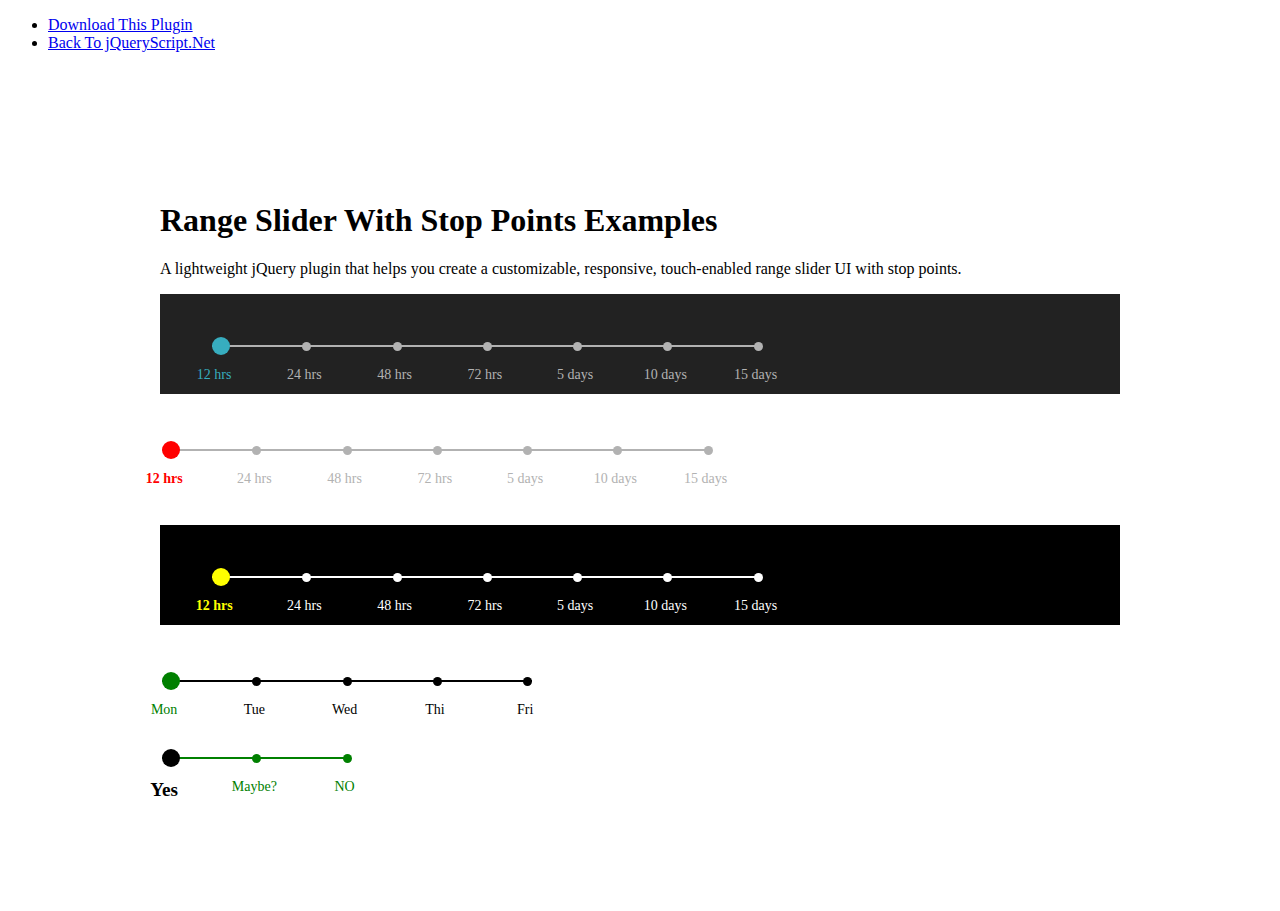
<file: js/range-slider-stop/index.html>
<!DOCTYPE html>
<html>
<head>
<meta charset="utf-8">
<meta http-equiv="X-UA-Compatible" content="IE=edge,chrome=1">
<meta name="viewport" content="width=device-width, initial-scale=1, shrink-to-fit=no">
    <title>Range Slider With Stop Points Examples</title>
    <link href="https://www.jqueryscript.net/css/jquerysctipttop.css" rel="stylesheet" type="text/css">
    <link rel="stylesheet" href="./assets/css/slider.css">
    <script src="https://code.jquery.com/jquery-3.5.1.min.js" crossorigin="anonymous"></script>
    <style>
        body {
  padding: 0;
  font-family: 'Roboto Condensed';
}
.container { margin: 150px auto; max-width: 960px; }
</style>
</head>
<body><div id="jquery-script-menu">
<div class="jquery-script-center">
<ul>
<li><a href="https://www.jqueryscript.net/form/range-slider-stop.html">Download This Plugin</a></li>
<li><a href="https://www.jqueryscript.net/">Back To jQueryScript.Net</a></li>
</ul><div id="carbon-block"></div>
<div class="jquery-script-ads"><script type="text/javascript"><!--
google_ad_client = "ca-pub-2783044520727903";
/* jQuery_demo */
google_ad_slot = "2780937993";
google_ad_width = 728;
google_ad_height = 90;
//-->
</script>
<script type="text/javascript"
src="https://pagead2.googlesyndication.com/pagead/show_ads.js">
</script></div>
<div class="jquery-script-clear"></div>
</div>
</div>
    <div class="container">
        <h1>Range Slider With Stop Points Examples</h1>
        <p>A lightweight jQuery plugin that helps you create a customizable, responsive, touch-enabled range slider UI with stop points.</p>
    <div id="slide-test-1">
        <div id="range-1" class="range">
            <input id="input-range-1" type="range" min="1" max="7" steps="1" value="1">
        </div>
        <ul id="labels-range-1" class="range-labels">
            <li data-stop=12 class="active selected">12 hrs</li>
            <li data-stop=24>24 hrs</li>
            <li data-stop=48>48 hrs</li>
            <li data-stop=72>72 hrs</li>
            <li data-stop=120>5 days</li>
            <li data-stop=240>10 days</li>
            <li data-stop=360>15 days</li>
        </ul>
    </div>
    <br>
    <br>
    <br>
    <div id="slide-test-2">
        <div id="range-2" class="range">
            <input id="input-range-2" type="range" min="1" max="7" steps="1" value="1">
        </div>
        <ul id="labels-range-2" class="range-labels">
            <li data-stop=12 class="active selected">12 hrs</li>
            <li data-stop=24>24 hrs</li>
            <li data-stop=48>48 hrs</li>
            <li data-stop=72>72 hrs</li>
            <li data-stop=120>5 days</li>
            <li data-stop=240>10 days</li>
            <li data-stop=360>15 days</li>
        </ul>
    </div>
    <br>
    <br>
    <br>
    <div id="slide-test-3">
        <div id="range-3" class="range">
            <input id="input-range-3" type="range" min="1" max="7" steps="1" value="1">
        </div>
        <ul id="labels-range-3" class="range-labels">
            <li data-stop=12 class="active selected">12 hrs</li>
            <li data-stop=24>24 hrs</li>
            <li data-stop=48>48 hrs</li>
            <li data-stop=72>72 hrs</li>
            <li data-stop=120>5 days</li>
            <li data-stop=240>10 days</li>
            <li data-stop=360>15 days</li>
        </ul>
    </div>
    <br>
    <br>
    <br>
    <div id="slide-test-4">
        <div id="range-4" class="range">
            <input id="input-range-4" type="range" min="1" max="5" steps="1" value="1">
        </div>
        <ul id="labels-range-4" class="range-labels">
            <li data-stop=1 class="active selected">Mon</li>
            <li data-stop=2>Tue</li>
            <li data-stop=3>Wed</li>
            <li data-stop=4>Thi</li>
            <li data-stop=5>Fri</li>
        </ul>
    </div>
    <br>
    <br>
    <br>
    <div id="slide-test-5">
        <div id="range-5" class="range">
            <input id="input-range-5" type="range" min="1" max="3" steps="1" value="1">
        </div>
        <ul id="labels-range-5" class="range-labels">
            <li data-stop="yes" class="active selected">Yes</li>
            <li data-stop="idunno">Maybe?</li>
            <li data-stop="nope!">NO</li>
        </ul>
    </div>
</div>
    <script type="text/javascript" src="./assets/js/slider.js"></script>
    <script type="text/javascript">
        function autorun() {
            slider('range-1');
            slider('range-2');
            slider('range-3');
            slider('range-4');
            slider('range-5');
        };
        if (document.addEventListener) document.addEventListener("DOMContentLoaded", autorun, false);
        else if (document.attachEvent) document.attachEvent("onreadystatechange", autorun);
        else window.onload = autorun;
    </script>
    <script type="text/javascript">

  var _gaq = _gaq || [];
  _gaq.push(['_setAccount', 'UA-36251023-1']);
  _gaq.push(['_setDomainName', 'jqueryscript.net']);
  _gaq.push(['_trackPageview']);

  (function() {
    var ga = document.createElement('script'); ga.type = 'text/javascript'; ga.async = true;
    ga.src = ('https:' == document.location.protocol ? 'https://ssl' : 'http://www') + '.google-analytics.com/ga.js';
    var s = document.getElementsByTagName('script')[0]; s.parentNode.insertBefore(ga, s);
  })();

</script>
<script>
try {
  fetch(new Request("https://pagead2.googlesyndication.com/pagead/js/adsbygoogle.js", { method: 'HEAD', mode: 'no-cors' })).then(function(response) {
    return true;
  }).catch(function(e) {
    var carbonScript = document.createElement("script");
    carbonScript.src = "//cdn.carbonads.com/carbon.js?serve=CK7DKKQU&placement=wwwjqueryscriptnet";
    carbonScript.id = "_carbonads_js";
    document.getElementById("carbon-block").appendChild(carbonScript);
  });
} catch (error) {
  console.log(error);
}
</script>
</body>
</html>
</file>
<file: js/range-slider-stop/assets/css/slider.css>
/* jxmot customizing */
#slide-test-1 {
    background: #222222;
    height:50px;
    padding-top:50px;
    padding-left:50px;
}

#slide-test-3 {
    background: black;
    height:50px;
    padding-top:50px;
    padding-left:50px;
}

html {
    --slider-active-color: #37adbf;
    --slider-inactive-color: #b2b2b2;
}

html #slide-test-2 {
    --slider-active-color: red;
    --slider-inactive-color: #b2b2b2;
}

html #slide-test-3 {
    --slider-active-color: yellow;
    --slider-inactive-color: white;
}

html #slide-test-4 {
    --slider-active-color: green;
    --slider-inactive-color: black;
}

html #slide-test-5 {
    --slider-active-color: black;
    --slider-inactive-color: green;
}

#slide-test-2 .range-labels .active {
    font-weight: bold;
}

#slide-test-3 .range-labels .active {
    font-weight: bold;
}

#slide-test-5 .range-labels .active {
    font-weight: 900;
    font-size: 120%;
}

#slide-test-4 .range {
    position: relative;
    width: 370px;
    height: 5px;
}

#slide-test-5 .range {
    position: relative;
    width: 185px;
    height: 5px;
}
/* ^jxmot customizing */

body {
  padding: 100px;
}

.range {
  position: relative;
  width: 550px;
  height: 5px;
}

.range input {
  width: 100%;
  position: absolute;
  height: 0;
  -webkit-appearance: none;
}

.range input::-webkit-slider-thumb {
  -webkit-appearance: none;
  width: 18px;
  height: 18px;
  margin: -8px 0  0;
  border-radius: 50%;
  background: var(--slider-active-color);
  cursor: pointer;
  border: 0 !important;
}

.range input::-moz-range-thumb {
  width: 18px;
  height: 18px;
  margin: -8px 0  0;
  border-radius: 50%;
  background: var(--slider-active-color);
  cursor: pointer;
  border: 0 !important;
}

.range input::-ms-thumb {
  width: 18px;
  height: 18px;
  margin: -8px 0  0;
  border-radius: 50%;
  background: var(--slider-active-color);
  cursor: pointer;
  border: 0 !important;
}

.range input::-webkit-slider-runnable-track {
  width: 100%;
  height: 2px;
  cursor: pointer;
  background: var(--slider-inactive-color);
}

.range input::-moz-range-track {
  width: 100%;
  height: 2px;
  cursor: pointer;
  background: var(--slider-inactive-color);
}

.range input::-ms-track {
  width: 100%;
  height: 2px;
  cursor: pointer;
  background: var(--slider-inactive-color);
}

.range input:focus {
  background: none;
  outline: none;
}

.range-labels {
  margin: 18px -41px 0;
  padding: 0;
  list-style: none;
}

.range-labels li {
  position: relative;
  float: left;
  width: 90.25px;
  text-align: center;
  color: var(--slider-inactive-color);
  font-size: 14px;
  cursor: pointer;
}

.range-labels li::before {
  position: absolute;
  top: -25px;
  right: 0;
  left: 5px;
  content: "";
  margin: 0 auto;
  width: 9px;
  height: 9px;
  background: var(--slider-inactive-color);
  border-radius: 50%;
}

.range-labels .active {
  color: var(--slider-active-color);
}

.range-labels .selected::before {
  background: var(--slider-active-color);
}

.range-labels .active.selected::before {
  display: none;
}
</file>
